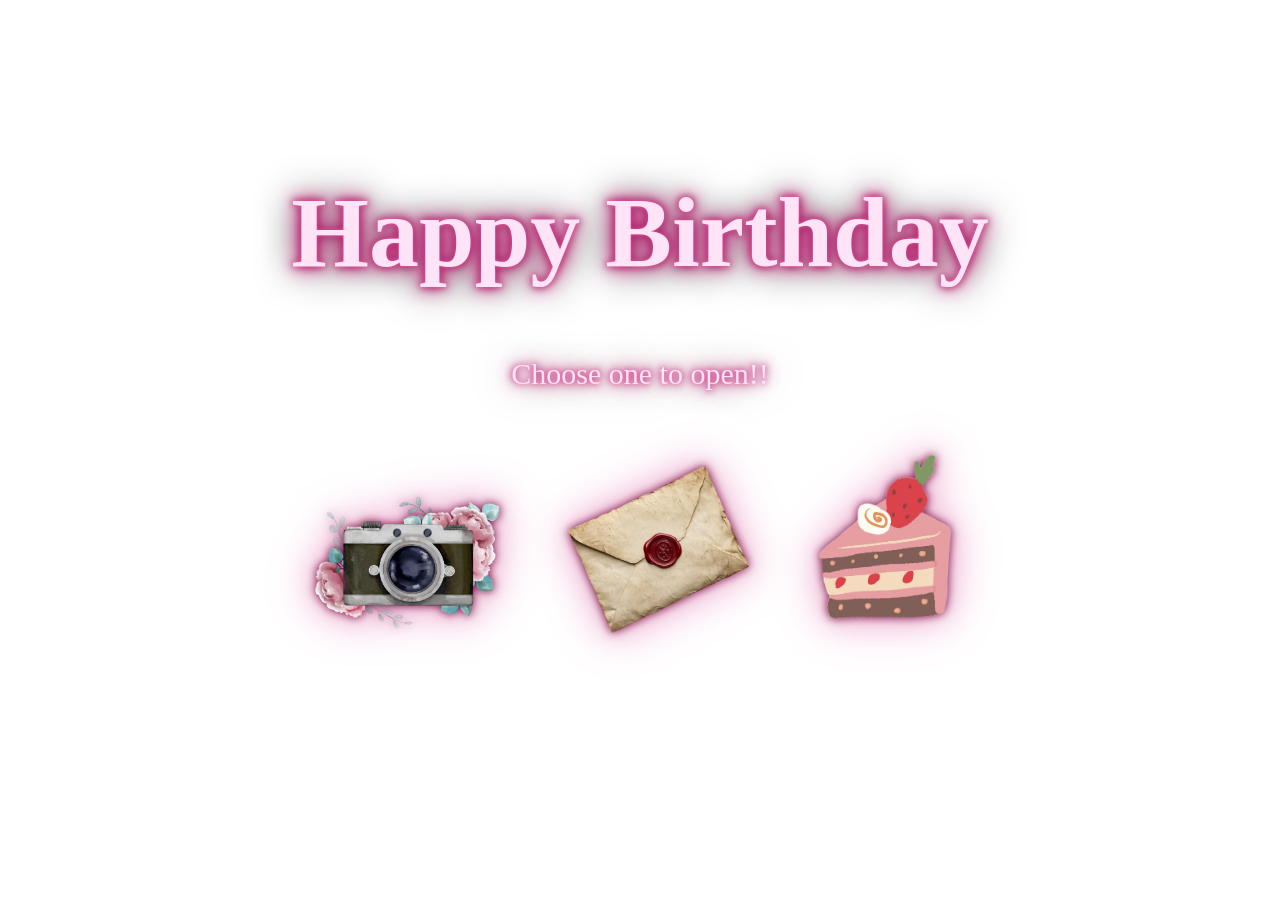
<file: index.html>
<!DOCTYPE html>
<html lang="en">
<head>
    <meta charset="UTF-8">
    <meta name="viewport" content="width=device-width, initial-scale=1.0">
    <link href="https://fonts.cdnfonts.com/css/ballerina-2" rel="stylesheet">
    <link rel="stylesheet" href="css/style.css">

    <title>Document</title>
</head>

<body>

<div id="confetti-container"></div>

<script>
function createConfetti() {
    const container = document.getElementById("confetti-container");

    const confetti = document.createElement("div");
    confetti.classList.add("confetti");

    const colors = ["red", "blue", "yellow", "pink", "purple", "green", "orange"];

    confetti.style.backgroundColor = colors[Math.floor(Math.random() * colors.length)];

    confetti.style.left = Math.random() * 100 + "vw";
    confetti.style.animationDuration = (Math.random() * 3 + 2) + "s";

    container.appendChild(confetti);

    setTimeout(() => {
        confetti.remove();
    }, 5000);
}

setInterval(createConfetti, 100);
</script>



    <audio id="bgMusic" autoplay loop>
<source src="Picture/hbd.mp3" type="audio/mpeg">
</audio>

<center>
    
    <br> <br> <br> <br> <br> <br> 
<h1 id="HEADING">Happy Birthday</h1>

<p class="A"> <font color="#ffe3f7"> Choose one to open!! </p> </font>


<br> <br>

<div class="container">
    <a href="Pictures.html">
<button class="image-button">
    <img src="Picture/Camera.png" alt="Button" style="width: 200px; height: auto;">
</button>
    </a>

<a href="letter.html">
<button class="image-button2">
    <img src="Picture/letter.png" alt="Button" style="width: 200px; height: auto;">
</button>
    </a>

<a href="flower.html">
<button class="image-button3">
    <img src="Picture/cake.png" alt="Button" style="width: 150px; height: auto;">
</button>
    </a>

</div>


</center>

</body>
</html>
</file>
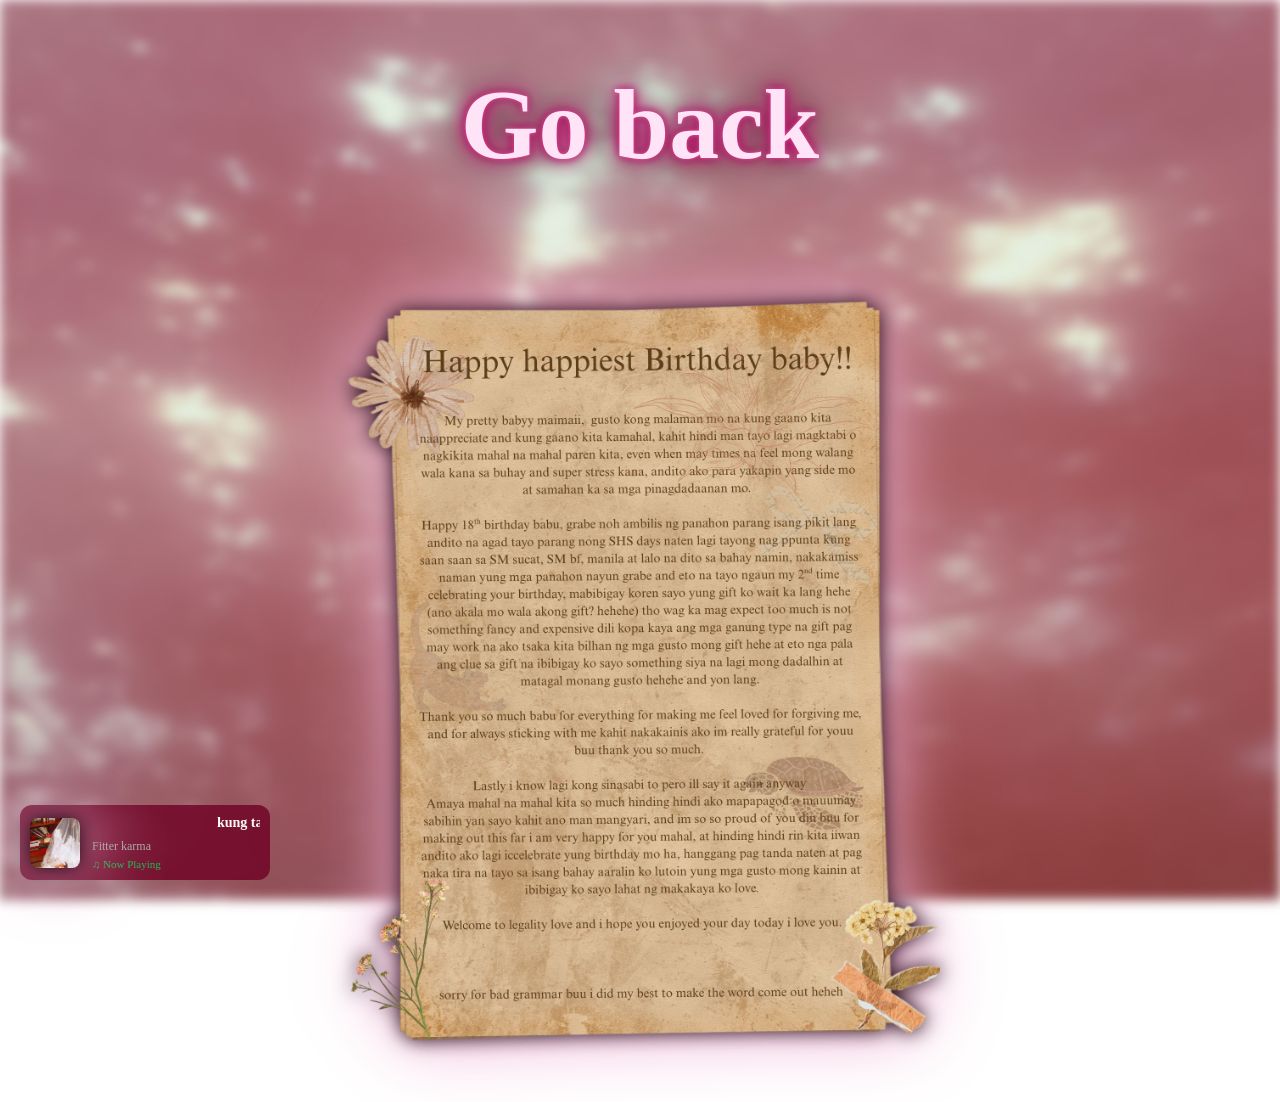
<file: letter.html>
<!DOCTYPE html>
<html lang="en">
<head>
    <meta charset="UTF-8">
    <meta name="viewport" content="width=device-width, initial-scale=1.0">
    <link href="https://fonts.cdnfonts.com/css/ballerina-2" rel="stylesheet">
    <link rel="stylesheet" href="css/letter.css">
    <title>Document</title>
</head>
<body>
    
<div class="balloon-container"></div> 

<script>
const container = document.querySelector(".balloon-container");

function createHeart() {
    const heart = document.createElement("div");

    heart.classList.add("heart-balloon");
    heart.innerHTML = "❤️";

    heart.style.left = Math.random() * 100 + "vw";
    heart.style.animationDuration = (5 + Math.random() * 5) + "s";
    heart.style.fontSize = (20 + Math.random() * 30) + "px";

    container.appendChild(heart);

    setTimeout(() => {
        heart.remove();
    }, 10000);
}

setInterval(createHeart, 500);
</script>



<audio id="bgMusic" autoplay loop>
<source src="Picture/petter.mp3" type="audio/mpeg">
</audio>

<div class="music-player">
    <img src="Picture/album.jpg" class="album-cover" alt="Album Cover">

    <div class="music-details">
        <marquee class="song-title" scrollamount="3"> kung tayo'y nasa isang horror na pelikula tiyak ako ang una mong papatayin </marquee>
        <p class="artist">Fitter karma</p>
        <p class="playing-text">♫ Now Playing</p>
    </div>
</div>


<center>
    <div>
        <a href="Index.html">
    <h1 id="back"> Go back </h1>
        </a>

         <img src="Picture/letter1.png" style="width: 600px; height: auto;">

</body>
</html>
</file>
<file: css/style.css>
body {
    margin: 0;
    min-height: 100vh;
}

body::before {
    content: "";
    position: fixed;
    top: 0;
    left: 0;
    width: 100%;
    height: 100%;

    background-image: url("https://i.pinimg.com/736x/da/f4/c8/daf4c80c2437c0f50050953cb45f32be.jpg");
    background-size: cover;
    background-position: center;
    background-repeat: no-repeat;

    filter: blur(5px);
    transform: scale(1.05);
    z-index: -1;
}

#HEADING {
    color:#ffe3f7;
    font-family: 'Ballerina';
    font-size: 100px;

    text-shadow: 
    0 0 5px #ff56aa,
    0 0 10px rgb(99, 3, 51),
    0 0 20px deeppink,
    0 0 40px rgb(20, 0, 11);
}

.A {
    font-size: 30px;

text-shadow: 
    0 0 5px #ff56aa,
    0 0 10px #630333,
    0 0 20px deeppink,
    0 0 40px #14000b;
}

.container {
    display: flex;
    justify-content: center;
    align-items: center;
    gap: 250px;
    transform: translateX(-80px);
}

.container a {
    display: inline-block;
}

.container button {
    border: none;
    background: transparent;
    padding: 0;
}


.container img {
width: 200px;
height: auto;


}


.image-button {
    background: transparent;
    border: none;
    padding: 0;

    filter: drop-shadow(0 0 5px #74013a)
            drop-shadow(0 0 10px #f0c9dc)
            drop-shadow(0 0 20px #f1b1d4);
    transition: 0.3s;        
}

.image-button:hover {
    transform: scale(1.1);

    filter: drop-shadow(0 0 10px #74013a)
            drop-shadow(0 0 20px #f0c9dc)
            drop-shadow(0 0 35px #f1b1d4);

    transition: 0.3s; 
}

.image-button {
    width: 1px;
    height: auto;
    object-fit: contain;
    display: block;
    transition: 0.3s;
}

.image-button2 {
    background: transparent;
    border: none;
    padding: 0;

    filter: drop-shadow(0 0 5px #74013a)
            drop-shadow(0 0 10px #f0c9dc)
            drop-shadow(0 0 20px #f1b1d4);
    transition: 0.3s;        
}

.image-button2:hover {
    transform: scale(1.1);

    filter: drop-shadow(0 0 10px #74013a)
            drop-shadow(0 0 20px #f0c9dc)
            drop-shadow(0 0 35px #f1b1d4);

    transition: 0.3s; 
}

.image-button2 {
    width: 1px;
    height: auto;
    object-fit: contain;
    display: block;
    transition: 0.3s;
}

.image-button3 {
    background: transparent;
    border: none;
    padding: 0;

    filter: drop-shadow(0 0 5px #74013a)
            drop-shadow(0 0 10px #f0c9dc)
            drop-shadow(0 0 20px #f1b1d4);
    transition: 0.3s;        
}

.image-button3:hover {
      transform: translateY(-20px) scale(1.1);

    filter: drop-shadow(0 0 10px #74013a)
            drop-shadow(0 0 20px #f0c9dc)
            drop-shadow(0 0 35px #f1b1d4);

    transition: 0.3s; 
}

.image-button3 {
    width: 1px;
    height: auto;
    object-fit: contain;
    display: block;
    transition: 0.3s;
}

.image-button3 {
 transform: translateY(-20px);

}


#confetti-container {
    position: fixed;
    top: 0;
    left: 0;
    width: 100%;
    height: 100%;
    pointer-events: none;
    overflow: hidden;
    z-index: 9999;
}

.confetti {
    position: absolute;
    top: -20px;
    width: 10px;
    height: 15px;
    opacity: 0.8;
    animation: fall linear forwards;
}

@keyframes fall {
    to {
        transform: translateY(110vh) rotate(720deg);
    }
}
</file>
<file: css/letter.css>
body {
    margin: 0;
    min-height: 100vh;
}

body::before {
    content: "";
    position: fixed;
    top: 0;
    left: 0;
    width: 100%;
    height: 100%;

    background-image: url("../Picture/pinkbg.jpg");
    background-size: cover;
    background-position: center;
    background-repeat: no-repeat;

    filter: blur(6px);
    z-index: -1;
}

a {
    text-decoration: none; 
}

#back {
    color:#ffe3f7;
    font-family: 'Ballerina';
    font-size: 100px;

    text-shadow: 
    0 0 5px #ff56aa,
    0 0 10px rgb(99, 3, 51),
    0 0 20px deeppink,
    0 0 40px rgb(20, 0, 11);
}

#back:hover{
      transform: scale(1.1);

    filter: drop-shadow(0 0 10px #74013a)
            drop-shadow(0 0 20px #ec147c)
            drop-shadow(0 0 35px #f1b1d4);

    transition: 0.5s; 
}

.music-player {
    position: fixed;
    bottom: 20px;
    left: 20px;

    display: flex;
    align-items: center;
    gap: 12px;

    padding: 10px;
    width: 230px;

    background: rgba(110, 0, 37, 0.8);
    backdrop-filter: blur(10px);

    border-radius: 12px;
    color: white;

    animation: fadeIn 1.5s ease forwards;
}

.album-cover {
    width: 50px;
    height: 50px;
    border-radius: 8px;
    object-fit: cover;
}

.music-details {
    overflow: hidden;
}

.song-title {
    margin: 0;
    font-size: 14px;
    font-weight: bold;
}

.artist {
    margin: 4px 0;
    font-size: 12px;
    color: #aaa;
}

.playing-text {
    margin: 0;
    font-size: 11px;
    color: #1db954;
    animation: pulse 1.5s infinite;
}

/* Fade in */
@keyframes fadeIn {
    from {
        opacity: 0;
        transform: translateY(15px);
    }

    to {
        opacity: 1;
        transform: translateY(0);
    }
}

/* Music text animation */
@keyframes pulse {
    0%, 100% {
        opacity: 1;
    }

    50% {
        opacity: 0.4;
    }
}

img {
filter: drop-shadow(0 0 10px #1b000e)
            drop-shadow(0 0 35px #f1b1d4);
}


.balloon-container {
    position: fixed;
    inset: 0;
    overflow: hidden;
    pointer-events: none;
    z-index: 999;
}

.heart-balloon {
    position: absolute;
    bottom: -100px;
    font-size: 30px;
    animation: floatUp linear forwards;
}

@keyframes floatUp {
    0% {
        transform: translateY(0) rotate(0deg);
        opacity: 1;
    }

    100% {
        transform: translateY(-120vh) rotate(20deg);
        opacity: 0;
    }
}
</file>
